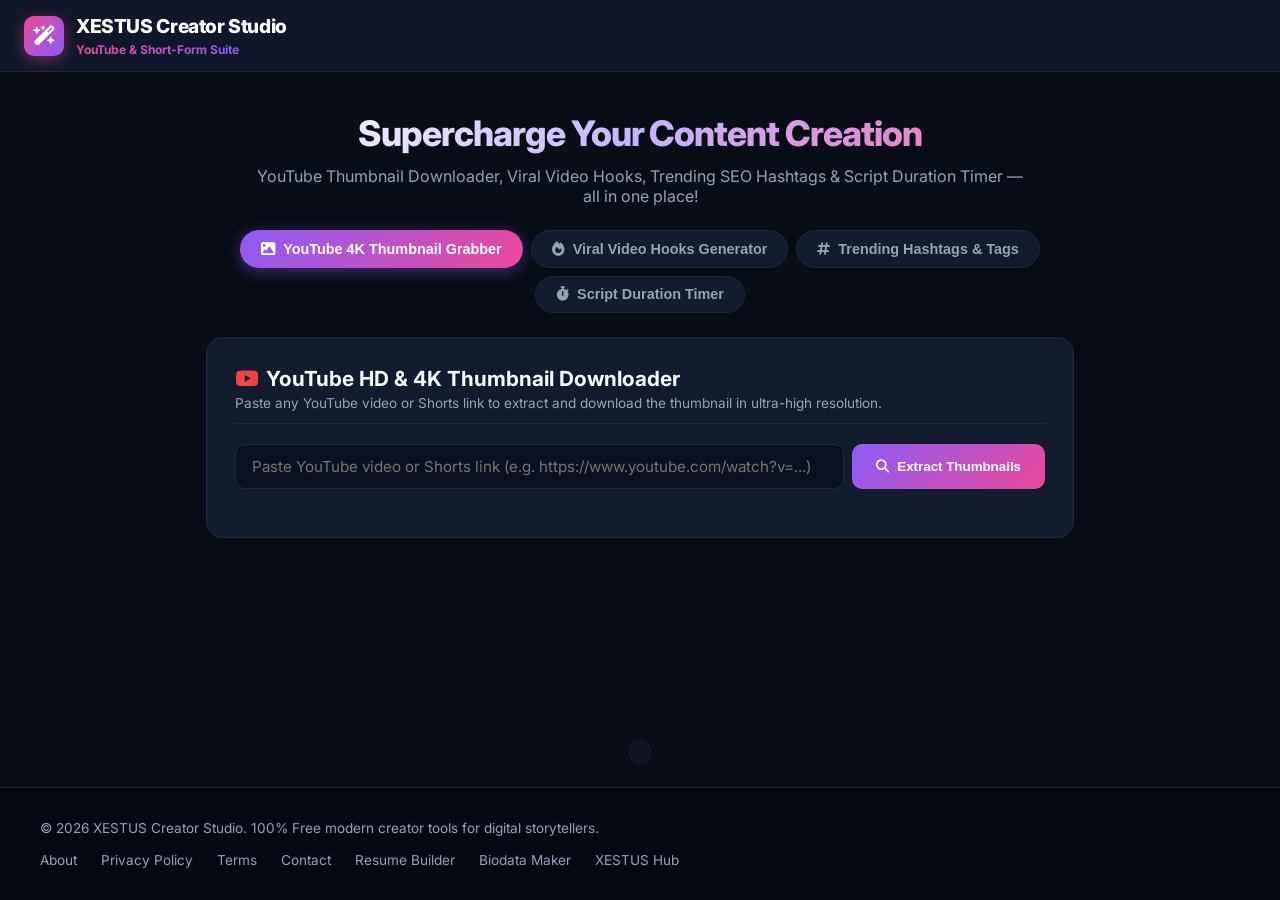
<file: index.html>
<!DOCTYPE html>
<html lang="en">
<head>
  <link rel="icon" type="image/svg+xml" href="favicon.svg">
  <link rel="alternate icon" href="favicon.svg">
  <meta charset="UTF-8">
  <meta name="viewport" content="width=device-width, initial-scale=1.0">
  <meta name="theme-color" content="#090d16">
  <link rel="alternate" hreflang="x-default" href="https://creator.xestus.in/">
  <link rel="alternate" hreflang="en" href="https://creator.xestus.in/">
  <title>XESTUS Creator Studio | Free YouTube & Reels Creator Toolkit</title>
  <meta name="description" content="All-in-one free toolkit for YouTube and Instagram Reels content creators: 1080p/4K thumbnail grabber, viral video hooks generator, trending SEO tags & speech timer.">
  <meta name="keywords" content="youtube thumbnail downloader, 4k thumbnail grabber, viral reels hooks, youtube tags generator, creator studio free, xestus creator">
  <link rel="canonical" href="https://creator.xestus.in/">

  <meta property="og:title" content="XESTUS Creator Studio | All-in-One Creator Suite">
  <meta property="og:description" content="Download YouTube HD Thumbnails, generate viral hooks and trending tags in seconds. 100% free.">
  <meta property="og:url" content="https://creator.xestus.in/">
  <meta property="og:type" content="website">

  <!-- Google AdSense -->
  <script async src="https://pagead2.googlesyndication.com/pagead/js/adsbygoogle.js?client=ca-pub-1489572262543869" crossorigin="anonymous"></script>

  <!-- Google Fonts & FontAwesome -->
  <link rel="preconnect" href="https://fonts.googleapis.com">
  <link rel="preconnect" href="https://fonts.gstatic.com" crossorigin>
  <link href="https://fonts.googleapis.com/css2?family=Inter:wght@400;500;600;700;800&family=Hind+Siliguri:wght@400;600;700&display=swap" rel="stylesheet">
  <link rel="stylesheet" href="https://cdnjs.cloudflare.com/ajax/libs/font-awesome/6.5.1/css/all.min.css">
  
  <link rel="stylesheet" href="styles.css">

  <script type="application/ld+json">
  {
    "@context": "https://schema.org",
    "@type": "WebApplication",
    "name": "XESTUS Creator Studio",
    "url": "https://creator.xestus.in/",
    "description": "Free web toolkit for YouTube and Reels content creators including HD thumbnail downloader, viral hooks generator and hashtag maker.",
    "applicationCategory": "MultimediaApplication",
    "operatingSystem": "All",
    "offers": {
      "@type": "Offer",
      "price": "0",
      "priceCurrency": "USD"
    }
  }
  </script>
</head>
<body>

  <!-- Top Navigation -->
  <header class="app-header">
    <a href="https://creator.xestus.in/" class="brand">
      <div class="brand-icon"><i class="fa-solid fa-wand-magic-sparkles"></i></div>
      <div class="brand-text">
        <h1>XESTUS Creator Studio</h1>
        <span>YouTube &amp; Short-Form Suite</span>
      </div>
    </a>

    <div style="display: flex; align-items: center; gap: 10px;">
      <div id="google_translate_element"></div>
    </div>
  </header>

  <!-- Hero Section -->
  <section class="hero">
    <h2>Supercharge Your Content Creation</h2>
    <p>YouTube Thumbnail Downloader, Viral Video Hooks, Trending SEO Hashtags &amp; Script Duration Timer — all in one place!</p>
  </section>

  <!-- Tool Tabs -->
  <div class="tab-nav">
    <button class="tab-btn active" data-tab="toolThumbnail"><i class="fa-solid fa-image"></i> YouTube 4K Thumbnail Grabber</button>
    <button class="tab-btn" data-tab="toolHooks"><i class="fa-solid fa-fire"></i> Viral Video Hooks Generator</button>
    <button class="tab-btn" data-tab="toolTags"><i class="fa-solid fa-hashtag"></i> Trending Hashtags &amp; Tags</button>
    <button class="tab-btn" data-tab="toolTimer"><i class="fa-solid fa-stopwatch"></i> Script Duration Timer</button>
  </div>

  <!-- Workspace Container -->
  <main class="creator-container">

    <!-- Tool 1: Thumbnail Downloader -->
    <div id="toolThumbnail" class="tool-card active">
      <div class="tool-header">
        <h3><i class="fa-brands fa-youtube" style="color: #ef4444;"></i> YouTube HD &amp; 4K Thumbnail Downloader</h3>
        <p>Paste any YouTube video or Shorts link to extract and download the thumbnail in ultra-high resolution.</p>
      </div>

      <div class="input-group">
        <input type="text" id="ytUrlInput" placeholder="Paste YouTube video or Shorts link (e.g. https://www.youtube.com/watch?v=...)">
        <button class="btn-action" onclick="fetchThumbnails()"><i class="fa-solid fa-magnifying-glass"></i> Extract Thumbnails</button>
      </div>

      <div class="thumbnail-grid" id="thumbnailResults"></div>
    </div>

    <!-- Tool 2: Hooks Generator -->
    <div id="toolHooks" class="tool-card">
      <div class="tool-header">
        <h3><i class="fa-solid fa-bolt" style="color: #f59e0b;"></i> Viral Reels &amp; Shorts Hook Ideas</h3>
        <p>Grab your audience's attention within the first 3 seconds with proven psychological hooks.</p>
      </div>

      <div class="input-group">
        <select id="nicheSelect">
          <option value="tech">Technology, AI &amp; Gadgets</option>
          <option value="facts">Mysteries, Science &amp; Mindblowing Facts</option>
          <option value="money">Finance, Wealth &amp; Side Hustles</option>
          <option value="motivation">Mindset, Productivity &amp; Motivation</option>
        </select>
        <button class="btn-action" onclick="generateHooks()"><i class="fa-solid fa-wand-magic-sparkles"></i> Generate Hooks</button>
      </div>

      <div id="hooksResult"></div>
    </div>

    <!-- Tool 3: Tags Generator -->
    <div id="toolTags" class="tool-card">
      <div class="tool-header">
        <h3><i class="fa-solid fa-tags" style="color: #ec4899;"></i> Trending Video Hashtags &amp; SEO Tags</h3>
        <p>Enter your video topic or keyword to instantly discover high-volume tags.</p>
      </div>

      <div class="input-group">
        <input type="text" id="tagInput" placeholder="Enter topic (e.g. tech review, ai tools, travel vlog, fitness)">
        <button class="btn-action" onclick="generateTags()"><i class="fa-solid fa-magnifying-glass"></i> Find Tags</button>
      </div>

      <div class="tags-container" id="tagsContainer">
        <span style="color: #64748b; font-size: 0.9rem;">Type any topic above and click 'Find Tags'...</span>
      </div>

      <button id="copyTagsBtn" class="btn-action" style="display: none;" onclick="copyAllTags()"><i class="fa-solid fa-copy"></i> Copy All Tags</button>
    </div>

    <!-- Tool 4: Script Timer -->
    <div id="toolTimer" class="tool-card">
      <div class="tool-header">
        <h3><i class="fa-solid fa-clock" style="color: #06b6d4;"></i> Voiceover Script Speech Timer</h3>
        <p>Paste your narration script to calculate estimated speech duration and verify Shorts pacing.</p>
      </div>

      <textarea id="scriptText" rows="6" placeholder="Paste your voiceover narration script here..."></textarea>

      <div style="display: grid; grid-template-columns: repeat(auto-fit, minmax(180px, 1fr)); gap: 1rem; margin-top: 1rem;">
        <div style="background: #0b1120; padding: 1rem; border-radius: 10px; border: 1px solid #1e293b;">
          <div style="font-size: 0.8rem; color: #94a3b8;">Word Count</div>
          <div id="wordCountDisplay" style="font-size: 1.5rem; font-weight: 800; color: #c4b5fd;">0</div>
        </div>
        <div style="background: #0b1120; padding: 1rem; border-radius: 10px; border: 1px solid #1e293b;">
          <div style="font-size: 0.8rem; color: #94a3b8;">Estimated Duration</div>
          <div id="durationDisplay" style="font-size: 1.5rem; font-weight: 800; color: #ec4899;">0 Seconds</div>
        </div>
        <div style="background: #0b1120; padding: 1rem; border-radius: 10px; border: 1px solid #1e293b;">
          <div style="font-size: 0.8rem; color: #94a3b8;">Format Fit</div>
          <div id="shortStatus" style="font-size: 0.9rem; font-weight: 700; margin-top: 6px;">Ready for script</div>
        </div>
      </div>
    </div>

  </main>

  <!-- Ad Slot -->
  <div class="ad-slot">
    <ins class="adsbygoogle"
         style="display:block"
         data-ad-client="ca-pub-1489572262543869"
         data-ad-slot="auto"
         data-ad-format="auto"
         data-full-width-responsive="true"></ins>
    <script>(adsbygoogle = window.adsbygoogle || []).push({});</script>
  </div>

  <!-- Footer -->
  <footer class="app-footer">
    <div class="footer-inner">
      <div>
        <p>&copy; 2026 XESTUS Creator Studio. 100% Free modern creator tools for digital storytellers.</p>
      </div>
      <div class="footer-links">
        <a href="about.html">About</a>
        <a href="privacy.html">Privacy Policy</a>
        <a href="terms.html">Terms</a>
        <a href="contact.html">Contact</a>
        <a href="https://resume.xestus.in/" target="_blank">Resume Builder</a>
        <a href="https://biodata.xestus.in/" target="_blank">Biodata Maker</a>
        <a href="https://xestus.in/" target="_blank">XESTUS Hub</a>
      </div>
    </div>
  </footer>

  <!-- Google Universal Language Support -->
  <script type="text/javascript">
    function googleTranslateElementInit() {
      new google.translate.TranslateElement({
        pageLanguage: 'en',
        layout: google.translate.TranslateElement.InlineLayout.SIMPLE,
        autoDisplay: false
      }, 'google_translate_element');
    }
  </script>
  <script type="text/javascript" src="//translate.google.com/translate_a/element.js?cb=googleTranslateElementInit"></script>
  <script src="app.js"></script>
</body>
</html>
</file>
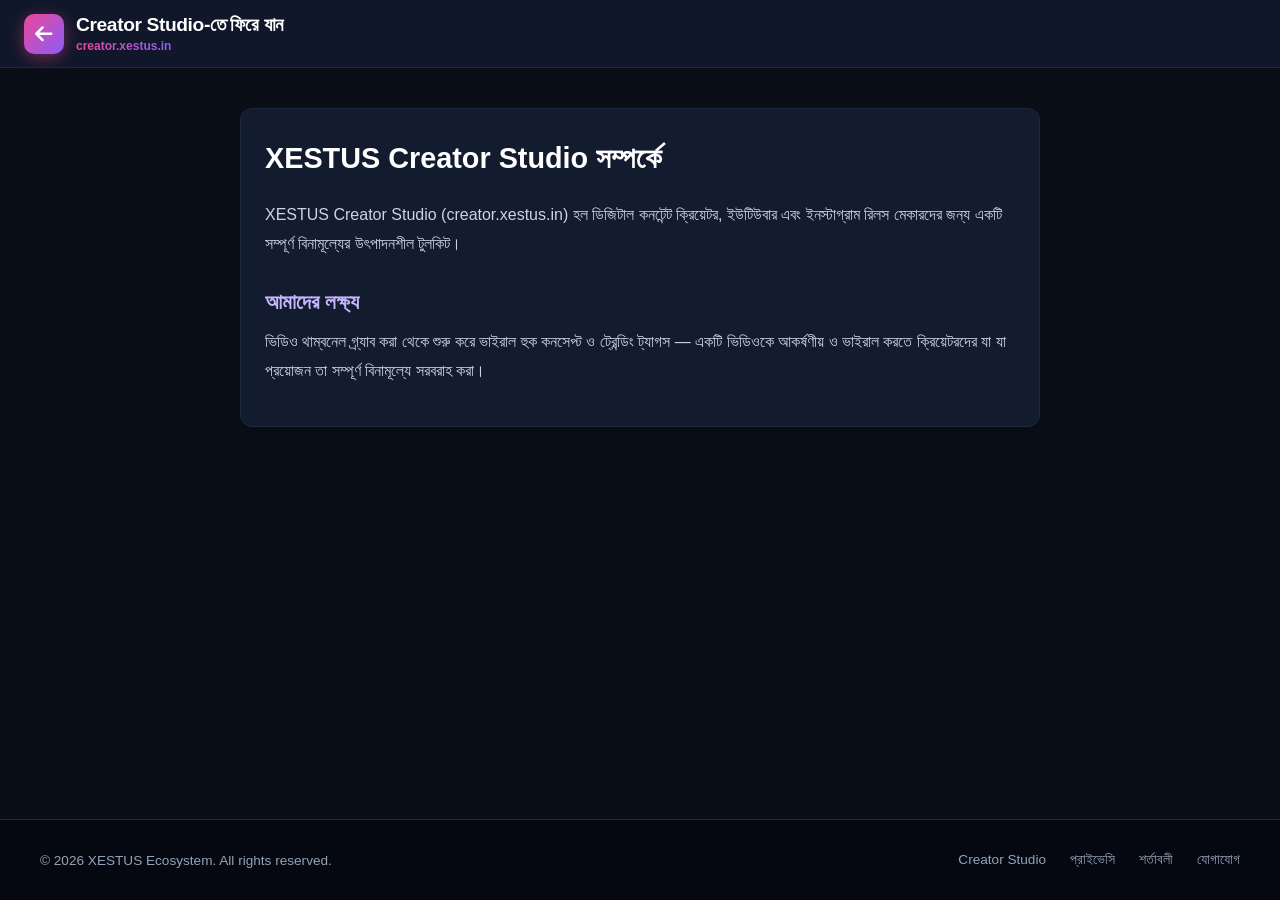
<file: about.html>
<!DOCTYPE html>
<html lang="bn">
<head>
  <link rel="icon" type="image/svg+xml" href="favicon.svg">
  <link rel="alternate icon" href="favicon.svg">
  <meta charset="UTF-8">
  <meta name="viewport" content="width=device-width, initial-scale=1.0">
  <title>আমাদের সম্পর্কে | XESTUS Creator Studio</title>
  <link rel="stylesheet" href="styles.css">
  <link rel="stylesheet" href="https://cdnjs.cloudflare.com/ajax/libs/font-awesome/6.5.1/css/all.min.css">
  <style>
    .legal-container { max-width: 800px; margin: 40px auto; padding: 24px; background: #131b2e; border: 1px solid #1e293b; border-radius: 12px; line-height: 1.8; color: #cbd5e1; }
    .legal-container h1 { font-size: 1.8rem; margin-bottom: 1rem; color: #ffffff; }
    .legal-container h2 { font-size: 1.3rem; margin: 1.5rem 0 0.5rem; color: #c4b5fd; }
    .legal-container p { margin-bottom: 1rem; }
    .legal-container a { color: #ec4899; }
  </style>
</head>
<body style="background:#090d16;">
  <header class="app-header">
    <a href="index.html" class="brand">
      <div class="brand-icon"><i class="fa-solid fa-arrow-left"></i></div>
      <div class="brand-text">
        <h1>Creator Studio-তে ফিরে যান</h1>
        <span>creator.xestus.in</span>
      </div>
    </a>
  </header>
  <div class="legal-container">
    <h1>XESTUS Creator Studio সম্পর্কে</h1>
  <p>XESTUS Creator Studio (creator.xestus.in) হল ডিজিটাল কনটেন্ট ক্রিয়েটর, ইউটিউবার এবং ইনস্টাগ্রাম রিলস মেকারদের জন্য একটি সম্পূর্ণ বিনামূল্যের উৎপাদনশীল টুলকিট।</p>
  <h2>আমাদের লক্ষ্য</h2>
  <p>ভিডিও থাম্বনেল গ্র্যাব করা থেকে শুরু করে ভাইরাল হুক কনসেপ্ট ও ট্রেন্ডিং ট্যাগস — একটি ভিডিওকে আকর্ষণীয় ও ভাইরাল করতে ক্রিয়েটরদের যা যা প্রয়োজন তা সম্পূর্ণ বিনামূল্যে সরবরাহ করা।</p>
  </div>
  <footer class="app-footer">
    <div class="footer-inner">
      <p>&copy; 2026 XESTUS Ecosystem. All rights reserved.</p>
      <div class="footer-links">
        <a href="index.html">Creator Studio</a>
        <a href="privacy.html">প্রাইভেসি</a>
        <a href="terms.html">শর্তাবলী</a>
        <a href="contact.html">যোগাযোগ</a>
      </div>
    </div>
  </footer>
</body>
</html>
</file>
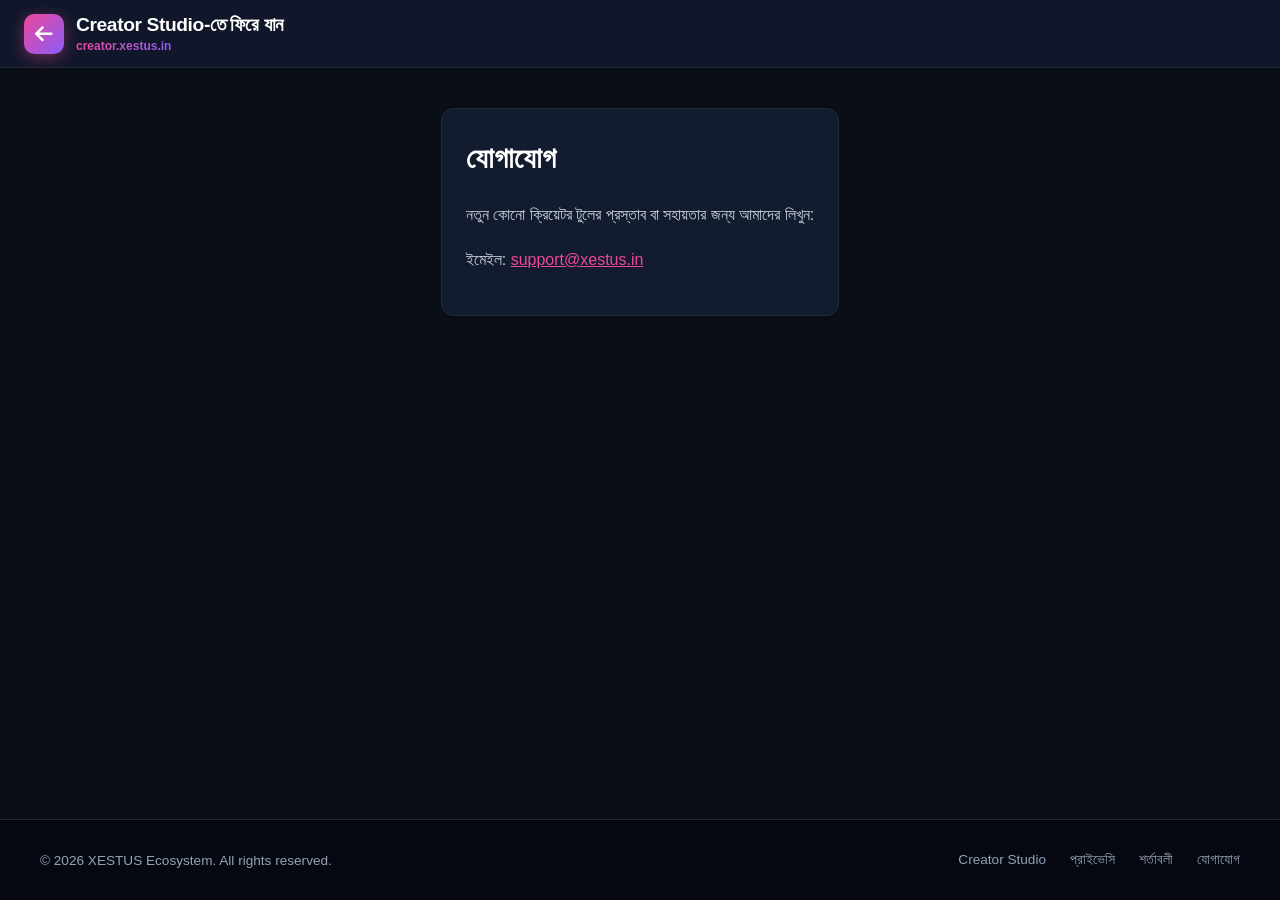
<file: contact.html>
<!DOCTYPE html>
<html lang="bn">
<head>
  <link rel="icon" type="image/svg+xml" href="favicon.svg">
  <link rel="alternate icon" href="favicon.svg">
  <meta charset="UTF-8">
  <meta name="viewport" content="width=device-width, initial-scale=1.0">
  <title>যোগাযোগ | XESTUS Creator Studio</title>
  <link rel="stylesheet" href="styles.css">
  <link rel="stylesheet" href="https://cdnjs.cloudflare.com/ajax/libs/font-awesome/6.5.1/css/all.min.css">
  <style>
    .legal-container { max-width: 800px; margin: 40px auto; padding: 24px; background: #131b2e; border: 1px solid #1e293b; border-radius: 12px; line-height: 1.8; color: #cbd5e1; }
    .legal-container h1 { font-size: 1.8rem; margin-bottom: 1rem; color: #ffffff; }
    .legal-container h2 { font-size: 1.3rem; margin: 1.5rem 0 0.5rem; color: #c4b5fd; }
    .legal-container p { margin-bottom: 1rem; }
    .legal-container a { color: #ec4899; }
  </style>
</head>
<body style="background:#090d16;">
  <header class="app-header">
    <a href="index.html" class="brand">
      <div class="brand-icon"><i class="fa-solid fa-arrow-left"></i></div>
      <div class="brand-text">
        <h1>Creator Studio-তে ফিরে যান</h1>
        <span>creator.xestus.in</span>
      </div>
    </a>
  </header>
  <div class="legal-container">
    <h1>যোগাযোগ</h1>
  <p>নতুন কোনো ক্রিয়েটর টুলের প্রস্তাব বা সহায়তার জন্য আমাদের লিখুন:</p>
  <p>ইমেইল: <a href="mailto:support@xestus.in">support@xestus.in</a></p>
  </div>
  <footer class="app-footer">
    <div class="footer-inner">
      <p>&copy; 2026 XESTUS Ecosystem. All rights reserved.</p>
      <div class="footer-links">
        <a href="index.html">Creator Studio</a>
        <a href="privacy.html">প্রাইভেসি</a>
        <a href="terms.html">শর্তাবলী</a>
        <a href="contact.html">যোগাযোগ</a>
      </div>
    </div>
  </footer>
</body>
</html>
</file>
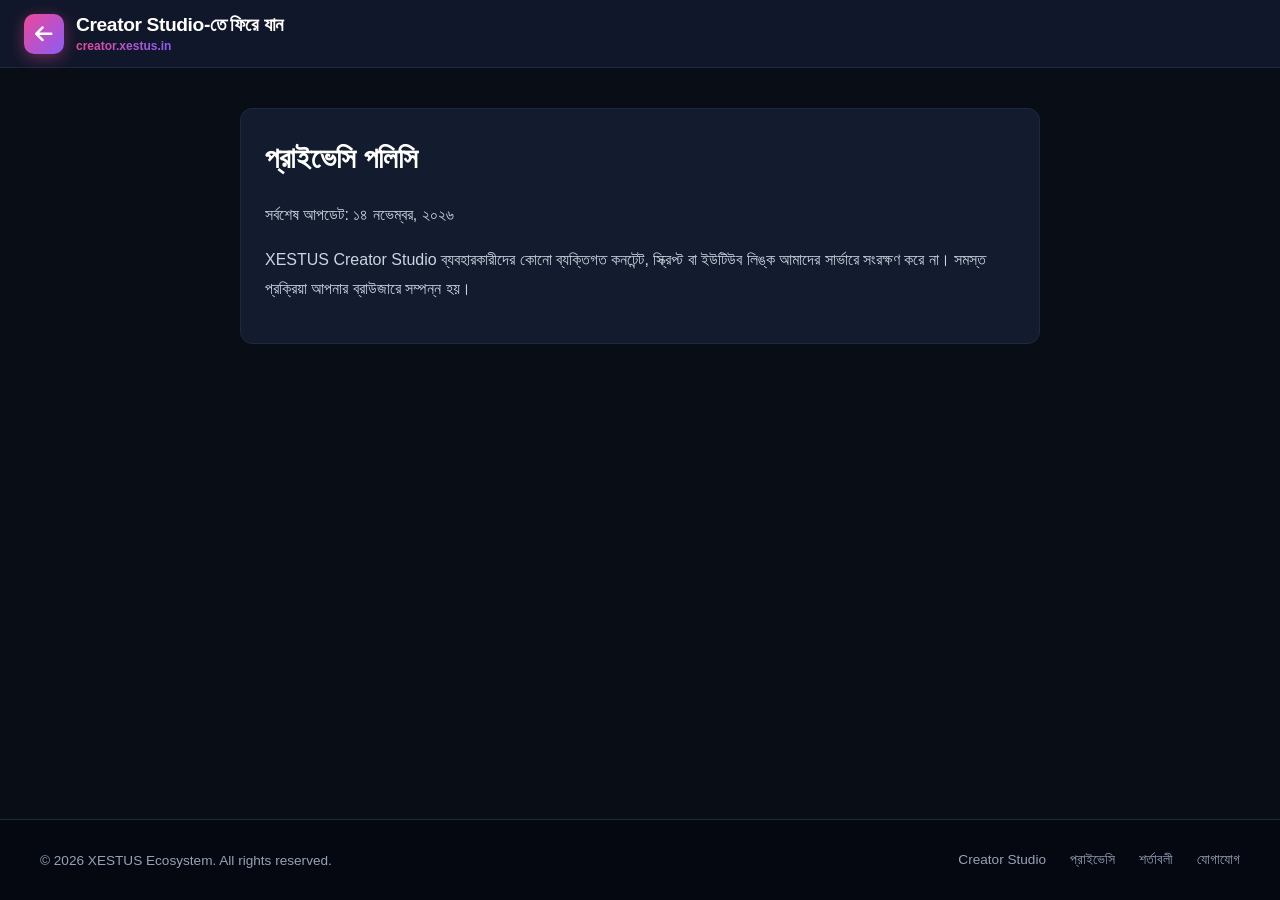
<file: privacy.html>
<!DOCTYPE html>
<html lang="bn">
<head>
  <link rel="icon" type="image/svg+xml" href="favicon.svg">
  <link rel="alternate icon" href="favicon.svg">
  <meta charset="UTF-8">
  <meta name="viewport" content="width=device-width, initial-scale=1.0">
  <title>প্রাইভেসি পলিসি | XESTUS Creator Studio</title>
  <link rel="stylesheet" href="styles.css">
  <link rel="stylesheet" href="https://cdnjs.cloudflare.com/ajax/libs/font-awesome/6.5.1/css/all.min.css">
  <style>
    .legal-container { max-width: 800px; margin: 40px auto; padding: 24px; background: #131b2e; border: 1px solid #1e293b; border-radius: 12px; line-height: 1.8; color: #cbd5e1; }
    .legal-container h1 { font-size: 1.8rem; margin-bottom: 1rem; color: #ffffff; }
    .legal-container h2 { font-size: 1.3rem; margin: 1.5rem 0 0.5rem; color: #c4b5fd; }
    .legal-container p { margin-bottom: 1rem; }
    .legal-container a { color: #ec4899; }
  </style>
</head>
<body style="background:#090d16;">
  <header class="app-header">
    <a href="index.html" class="brand">
      <div class="brand-icon"><i class="fa-solid fa-arrow-left"></i></div>
      <div class="brand-text">
        <h1>Creator Studio-তে ফিরে যান</h1>
        <span>creator.xestus.in</span>
      </div>
    </a>
  </header>
  <div class="legal-container">
    <h1>প্রাইভেসি পলিসি</h1>
  <p>সর্বশেষ আপডেট: ১৪ নভেম্বর, ২০২৬</p>
  <p>XESTUS Creator Studio ব্যবহারকারীদের কোনো ব্যক্তিগত কনটেন্ট, স্ক্রিপ্ট বা ইউটিউব লিঙ্ক আমাদের সার্ভারে সংরক্ষণ করে না। সমস্ত প্রক্রিয়া আপনার ব্রাউজারে সম্পন্ন হয়।</p>
  </div>
  <footer class="app-footer">
    <div class="footer-inner">
      <p>&copy; 2026 XESTUS Ecosystem. All rights reserved.</p>
      <div class="footer-links">
        <a href="index.html">Creator Studio</a>
        <a href="privacy.html">প্রাইভেসি</a>
        <a href="terms.html">শর্তাবলী</a>
        <a href="contact.html">যোগাযোগ</a>
      </div>
    </div>
  </footer>
</body>
</html>
</file>
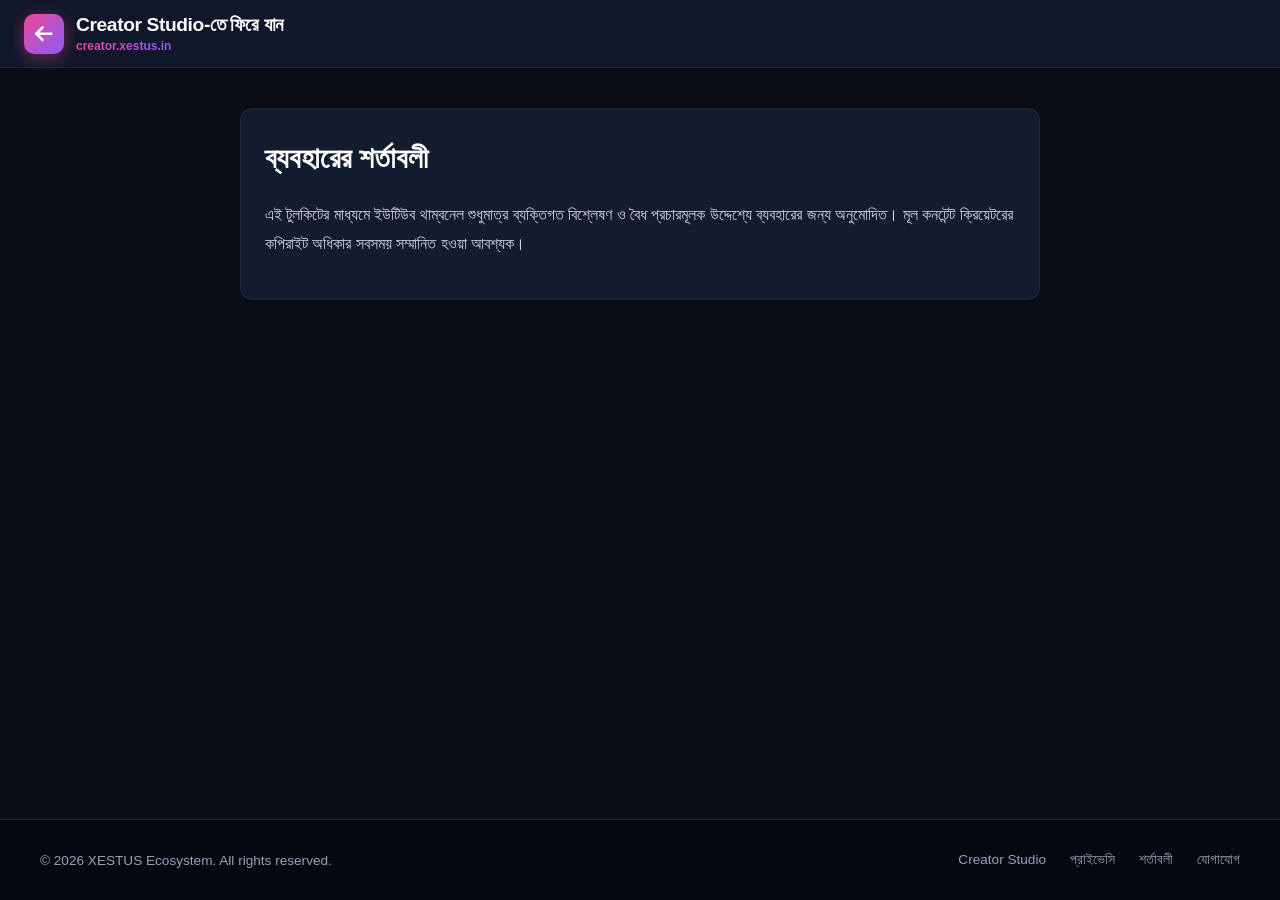
<file: terms.html>
<!DOCTYPE html>
<html lang="bn">
<head>
  <link rel="icon" type="image/svg+xml" href="favicon.svg">
  <link rel="alternate icon" href="favicon.svg">
  <meta charset="UTF-8">
  <meta name="viewport" content="width=device-width, initial-scale=1.0">
  <title>ব্যবহারের শর্তাবলী | XESTUS Creator Studio</title>
  <link rel="stylesheet" href="styles.css">
  <link rel="stylesheet" href="https://cdnjs.cloudflare.com/ajax/libs/font-awesome/6.5.1/css/all.min.css">
  <style>
    .legal-container { max-width: 800px; margin: 40px auto; padding: 24px; background: #131b2e; border: 1px solid #1e293b; border-radius: 12px; line-height: 1.8; color: #cbd5e1; }
    .legal-container h1 { font-size: 1.8rem; margin-bottom: 1rem; color: #ffffff; }
    .legal-container h2 { font-size: 1.3rem; margin: 1.5rem 0 0.5rem; color: #c4b5fd; }
    .legal-container p { margin-bottom: 1rem; }
    .legal-container a { color: #ec4899; }
  </style>
</head>
<body style="background:#090d16;">
  <header class="app-header">
    <a href="index.html" class="brand">
      <div class="brand-icon"><i class="fa-solid fa-arrow-left"></i></div>
      <div class="brand-text">
        <h1>Creator Studio-তে ফিরে যান</h1>
        <span>creator.xestus.in</span>
      </div>
    </a>
  </header>
  <div class="legal-container">
    <h1>ব্যবহারের শর্তাবলী</h1>
  <p>এই টুলকিটের মাধ্যমে ইউটিউব থাম্বনেল শুধুমাত্র ব্যক্তিগত বিশ্লেষণ ও বৈধ প্রচারমূলক উদ্দেশ্যে ব্যবহারের জন্য অনুমোদিত। মূল কনটেন্ট ক্রিয়েটরের কপিরাইট অধিকার সবসময় সম্মানিত হওয়া আবশ্যক।</p>
  </div>
  <footer class="app-footer">
    <div class="footer-inner">
      <p>&copy; 2026 XESTUS Ecosystem. All rights reserved.</p>
      <div class="footer-links">
        <a href="index.html">Creator Studio</a>
        <a href="privacy.html">প্রাইভেসি</a>
        <a href="terms.html">শর্তাবলী</a>
        <a href="contact.html">যোগাযোগ</a>
      </div>
    </div>
  </footer>
</body>
</html>
</file>
<file: styles.css>
/* XESTUS Creator Studio Stylesheet */
:root {
  --primary: #8b5cf6;
  --primary-glow: #a78bfa;
  --accent: #ec4899;
  --accent-cyan: #06b6d4;
  --bg-dark: #090d16;
  --card-bg: #131b2e;
  --card-border: #1e293b;
  --text-main: #f8fafc;
  --text-muted: #94a3b8;
}

* {
  box-sizing: border-box;
  margin: 0;
  padding: 0;
}

body {
  font-family: 'Inter', -apple-system, BlinkMacSystemFont, 'Segoe UI', Roboto, sans-serif;
  background-color: var(--bg-dark);
  color: var(--text-main);
  min-height: 100vh;
  display: flex;
  flex-direction: column;
}

/* Header */
.app-header {
  background: rgba(19, 27, 46, 0.85);
  backdrop-filter: blur(12px);
  border-bottom: 1px solid var(--card-border);
  padding: 0.85rem 1.5rem;
  display: flex;
  align-items: center;
  justify-content: space-between;
  position: sticky;
  top: 0;
  z-index: 50;
}

.brand {
  display: flex;
  align-items: center;
  gap: 0.75rem;
  text-decoration: none;
  color: #ffffff;
}

.brand-icon {
  width: 40px;
  height: 40px;
  background: linear-gradient(135deg, #ec4899, #8b5cf6);
  border-radius: 10px;
  display: flex;
  align-items: center;
  justify-content: center;
  font-size: 1.25rem;
  color: white;
  box-shadow: 0 4px 15px rgba(236, 72, 153, 0.4);
}

.brand-text h1 {
  font-size: 1.2rem;
  font-weight: 800;
  letter-spacing: -0.02em;
}

.brand-text span {
  font-size: 0.75rem;
  background: linear-gradient(90deg, #ec4899, #8b5cf6);
  -webkit-background-clip: text;
  -webkit-text-fill-color: transparent;
  font-weight: 700;
}

/* Hero Section */
.hero {
  text-align: center;
  padding: 2.5rem 1rem 1.5rem;
  max-width: 800px;
  margin: 0 auto;
}

.hero h2 {
  font-size: 2.2rem;
  font-weight: 800;
  letter-spacing: -0.03em;
  line-height: 1.2;
  margin-bottom: 0.75rem;
  background: linear-gradient(135deg, #ffffff, #c4b5fd, #f472b6);
  -webkit-background-clip: text;
  -webkit-text-fill-color: transparent;
}

.hero p {
  color: var(--text-muted);
  font-size: 1rem;
}

/* Tab Navigation */
.tab-nav {
  display: flex;
  justify-content: center;
  gap: 0.5rem;
  flex-wrap: wrap;
  max-width: 900px;
  margin: 0 auto 1.5rem;
  padding: 0 1rem;
}

.tab-btn {
  background: var(--card-bg);
  border: 1px solid var(--card-border);
  color: var(--text-muted);
  padding: 0.6rem 1.25rem;
  border-radius: 30px;
  font-size: 0.9rem;
  font-weight: 600;
  cursor: pointer;
  display: flex;
  align-items: center;
  gap: 0.5rem;
  transition: all 0.2s ease;
}

.tab-btn:hover {
  color: white;
  border-color: var(--primary);
}

.tab-btn.active {
  background: linear-gradient(135deg, #8b5cf6, #ec4899);
  color: white;
  border-color: transparent;
  box-shadow: 0 4px 15px rgba(139, 92, 246, 0.4);
}

/* Workspace Container */
.creator-container {
  max-width: 900px;
  width: 100%;
  margin: 0 auto;
  flex: 1;
  padding: 0 1rem 2rem;
}

.tool-card {
  background: var(--card-bg);
  border: 1px solid var(--card-border);
  border-radius: 16px;
  padding: 1.75rem;
  box-shadow: 0 10px 30px rgba(0, 0, 0, 0.3);
  display: none;
}

.tool-card.active {
  display: block;
  animation: fadeIn 0.25s ease-in-out;
}

@keyframes fadeIn {
  from { opacity: 0; transform: translateY(6px); }
  to { opacity: 1; transform: translateY(0); }
}

.tool-header {
  margin-bottom: 1.25rem;
  border-bottom: 1px solid var(--card-border);
  padding-bottom: 0.75rem;
}

.tool-header h3 {
  font-size: 1.3rem;
  font-weight: 700;
  display: flex;
  align-items: center;
  gap: 0.5rem;
}

.tool-header p {
  color: var(--text-muted);
  font-size: 0.85rem;
  margin-top: 0.25rem;
}

/* Forms */
.input-group {
  display: flex;
  gap: 0.5rem;
  margin-bottom: 1.25rem;
}

.input-group input, .input-group select, .tool-card textarea {
  flex: 1;
  background: #0b1120;
  border: 1px solid var(--card-border);
  border-radius: 10px;
  padding: 0.75rem 1rem;
  color: white;
  font-family: inherit;
  font-size: 0.95rem;
}

.input-group input:focus, .input-group select:focus, .tool-card textarea:focus {
  outline: none;
  border-color: var(--primary);
  box-shadow: 0 0 0 3px rgba(139, 92, 246, 0.2);
}

.btn-action {
  background: linear-gradient(135deg, #8b5cf6, #ec4899);
  color: white;
  border: none;
  padding: 0.75rem 1.5rem;
  border-radius: 10px;
  font-weight: 700;
  cursor: pointer;
  display: flex;
  align-items: center;
  gap: 0.5rem;
  transition: opacity 0.2s;
}

.btn-action:hover {
  opacity: 0.9;
}

/* Thumbnail Results Grid */
.thumbnail-grid {
  display: grid;
  grid-template-columns: repeat(auto-fit, minmax(260px, 1fr));
  gap: 1.25rem;
  margin-top: 1.25rem;
}

.thumbnail-item {
  background: #0b1120;
  border: 1px solid var(--card-border);
  border-radius: 12px;
  overflow: hidden;
  display: flex;
  flex-direction: column;
}

.thumbnail-item img {
  width: 100%;
  aspect-ratio: 16/9;
  object-fit: cover;
  background: #000;
}

.thumbnail-info {
  padding: 0.85rem;
  display: flex;
  justify-content: space-between;
  align-items: center;
}

.thumbnail-info span {
  font-size: 0.85rem;
  font-weight: 600;
  color: var(--text-muted);
}

.btn-download-sm {
  background: #8b5cf6;
  color: white;
  text-decoration: none;
  padding: 0.35rem 0.75rem;
  border-radius: 6px;
  font-size: 0.75rem;
  font-weight: 600;
}

/* Tags Cloud */
.tags-container {
  display: flex;
  flex-wrap: wrap;
  gap: 0.5rem;
  background: #0b1120;
  padding: 1rem;
  border-radius: 10px;
  border: 1px solid var(--card-border);
  min-height: 100px;
  margin-bottom: 1rem;
}

.tag-badge {
  background: #1e293b;
  border: 1px solid #334155;
  color: #c4b5fd;
  padding: 0.35rem 0.75rem;
  border-radius: 6px;
  font-size: 0.85rem;
}

/* Ad Slot */
.ad-slot {
  max-width: 900px;
  margin: 1.5rem auto;
  text-align: center;
  background: rgba(19, 27, 46, 0.5);
  border: 1px dashed var(--card-border);
  border-radius: 10px;
  padding: 10px;
}

/* Footer */
.app-footer {
  background: #050811;
  border-top: 1px solid var(--card-border);
  color: var(--text-muted);
  padding: 2rem 1.5rem;
  font-size: 0.85rem;
  margin-top: auto;
}

.footer-inner {
  max-width: 1200px;
  margin: 0 auto;
  display: flex;
  justify-content: space-between;
  align-items: center;
  flex-wrap: wrap;
  gap: 1rem;
}

.footer-links {
  display: flex;
  gap: 1.5rem;
  flex-wrap: wrap;
}

.footer-links a {
  color: var(--text-muted);
  text-decoration: none;
}

.footer-links a:hover {
  color: #c4b5fd;
}


/* Global Language Translator Widget Styling */
#google_translate_element {
  display: inline-flex;
  align-items: center;
}
.goog-te-gadget-simple {
  background-color: rgba(30, 41, 59, 0.6) !important;
  border: 1px solid rgba(255, 255, 255, 0.15) !important;
  padding: 4px 10px !important;
  border-radius: 20px !important;
  font-size: 12px !important;
  line-height: 1.4 !important;
  display: inline-flex !important;
  align-items: center !important;
  cursor: pointer !important;
}
.goog-te-gadget-simple .goog-te-menu-value {
  color: #f8fafc !important;
}
.goog-te-gadget-simple .goog-te-menu-value span {
  color: #f8fafc !important;
  border-left: none !important;
}
.goog-te-gadget-icon {
  display: none !important;
}
.goog-te-banner-frame.skiptranslate {
  display: none !important;
}
body {
  top: 0px !important;
}
</file>
